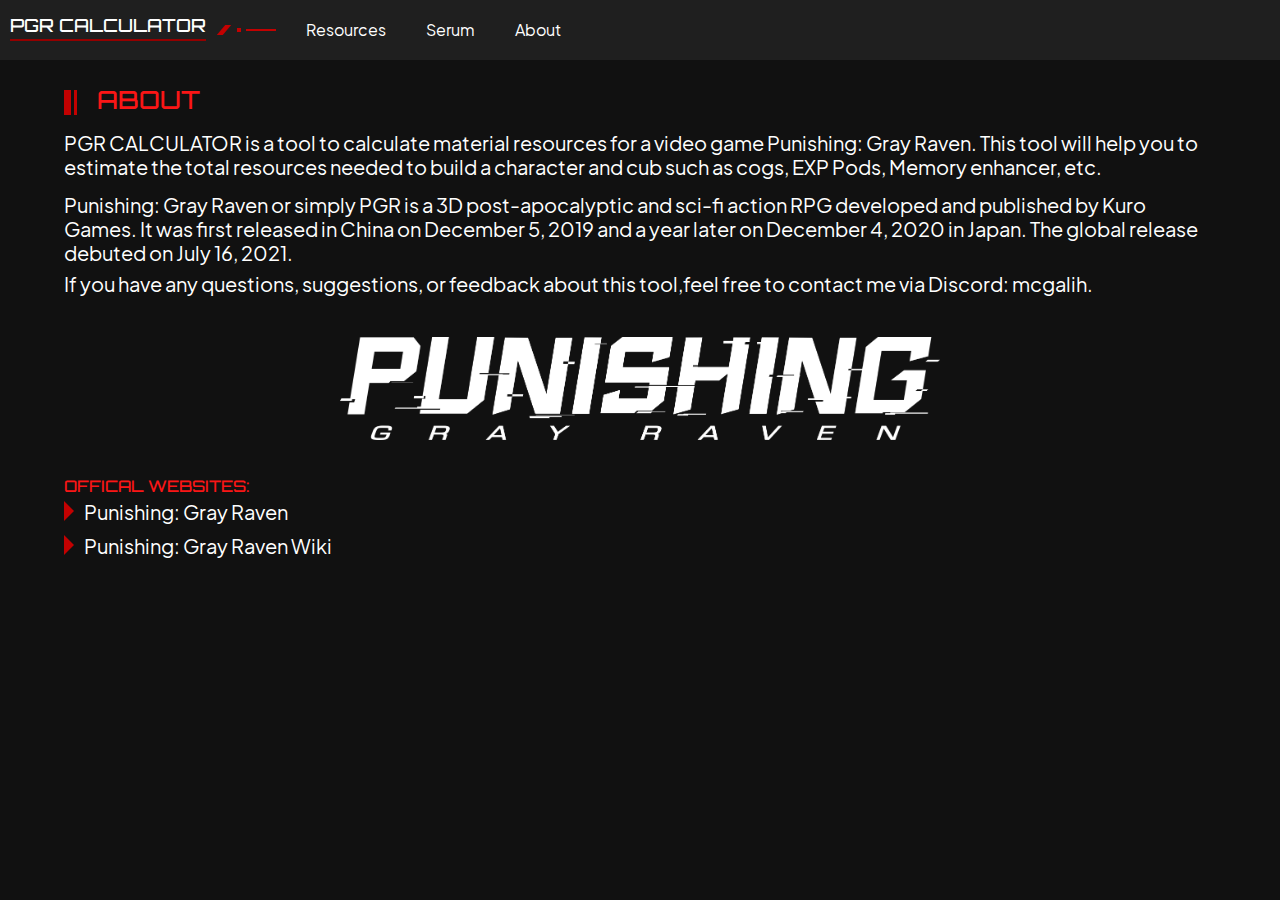
<file: index.html>
<!DOCTYPE html>
<html lang="en">

<head>
    <meta charset="UTF-8">
    <meta name="viewport" content="width=device-width, initial-scale=1.0">
    <meta name="description" content=
    "PGR CALCULATOR is a tool to calculate material resources for a video game : 
    Punishing Gray Raven by Kuro Games">
    <link rel="icon" href="//cdnstatic.kurogame.net/h5_manage_dist/pgr_website2.0/favicon.png">
    <link rel="stylesheet" href="style.css">
    <title>PGR Calculator</title>
</head>

<body>
    <header>
        <nav>
            <div class="navbar-title" id="nav-about">
                <div class="navbar-text font-type-med font-size-large">PGR CALCULATOR</div>
                <div class="skew-rect"></div>
                <div class="dot"></div>
                <div class="hr-line"></div>
            </div>
            <div id="hamb-icon">
                <div class="hamb-line"></div>
                <div class="hamb-line"></div>
                <div class="hamb-line"></div>
            </div>
        </nav>
        <ul id="hamb-menu" class="h-0 font-body font-size-med">
            <li class="hamb-list" id="nav-calculator"><a href="calculator.html">Resources</a></li>
            <li class="hamb-list" id="nav-serum"><a href="serum.html">Serum</a></li>
            <li class="hamb-list" id="nav-about"><a>About</a></li>
        </ul>
    </header>

    <div id="menu-about" class="menu-section font-body">
        <div class="head">
            <div class="shape-line"></div>
            <div class="shape-line"></div>
            <div class="head-title font-type-med" style="font-size: 25px;">ABOUT</div>
        </div>
        <p>PGR CALCULATOR is a tool to calculate material resources for a video game 
        Punishing: Gray Raven. This tool will help you to estimate the total resources needed
        to build a character and cub such as cogs, EXP Pods, Memory enhancer, etc.</p>

        <p>Punishing: Gray Raven or simply PGR is a 3D post-apocalyptic and sci-fi action RPG
        developed and published by Kuro Games. It was first released in China on December 5, 2019
        and a year later on December 4, 2020 in Japan. The global release debuted on July 16, 2021.</p>

        If you have any questions, suggestions, or feedback about this tool,feel free to
        contact me via Discord: mcgalih.
        <img id="logo-pgr" src="img/logo PGR.png" alt="Punishing Gray Raven logo">
        <div id="offical-site">
            <span class="font-type-med font-size-med">OFFICAL WEBSITES:</span>
            <div class="link-item">
                <div class="shape-triangle"></div>
                <a id="offical-link" href="https://pgr.kurogame.net/">Punishing: Gray Raven</a>
            </div>
            <div class="link-item">
                <div class="shape-triangle"></div>
                <a id="wiki-link" href="https://grayravens.com/wiki/GRAY_RAVENS">Punishing: Gray Raven Wiki</a>
            </div>
        </div>
    </div>

    <script src="js/navbar.js"></script>
</body>

</html>
</file>
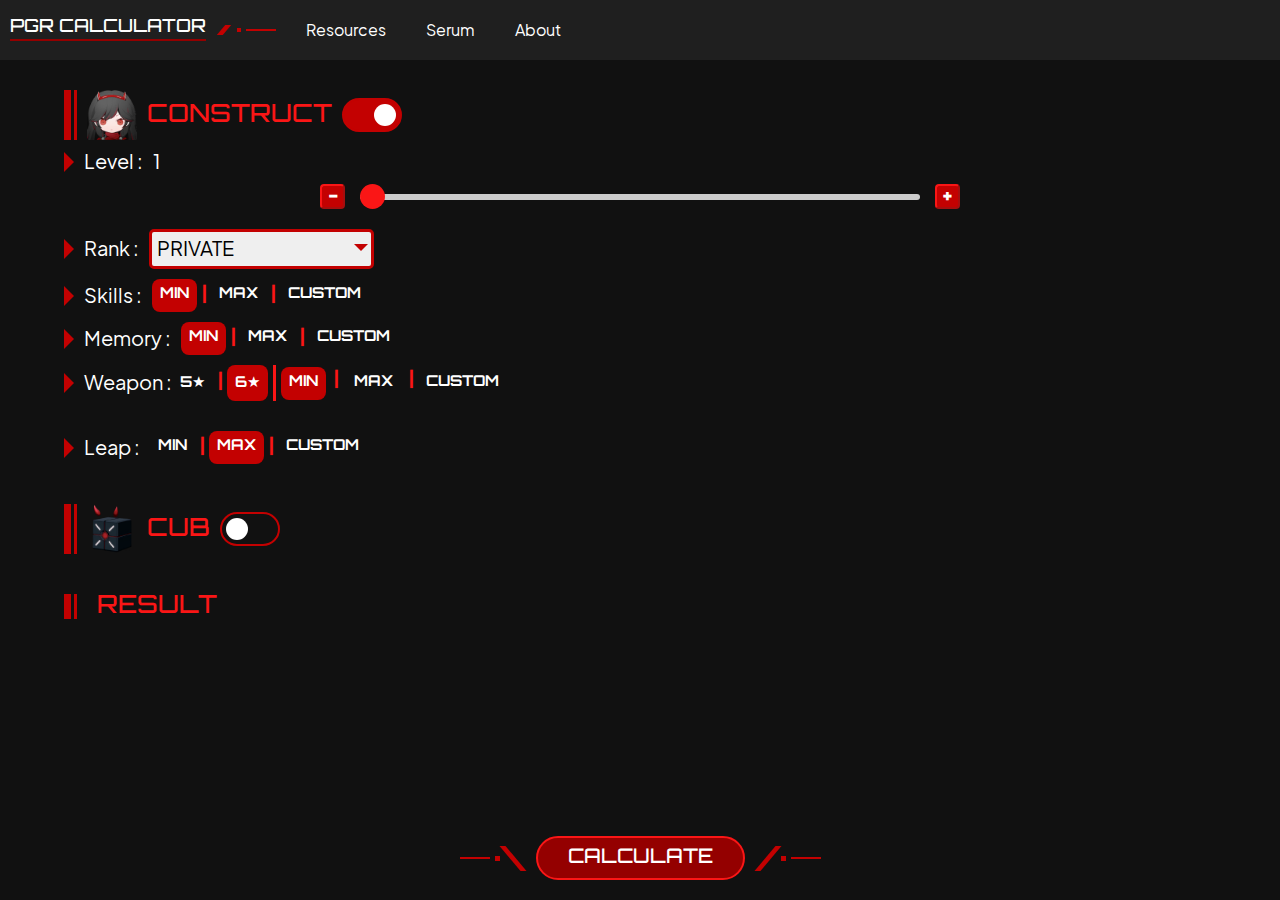
<file: calculator.html>
<!DOCTYPE html>
<html lang="en">

<head>
    <meta charset="UTF-8">
    <meta name="viewport" content="width=device-width, initial-scale=1.0">
    <meta name="description" content=
    "PGR CALCULATOR is a tool to calculate material resources for a video game : 
    Punishing Gray Raven by Kuro Games">
    <link rel="icon" href="//cdnstatic.kurogame.net/h5_manage_dist/pgr_website2.0/favicon.png">
    <link rel="stylesheet" href="style.css">
    <title>PGR Calculator</title>
</head>

<body>
    <header>
        <nav>
            <div class="navbar-title" id="nav-about">
                <div class="navbar-text font-type-med font-size-large">PGR CALCULATOR</div>
                <div class="skew-rect"></div>
                <div class="dot"></div>
                <div class="hr-line"></div>
            </div>
            <div id="hamb-icon">
                <div class="hamb-line"></div>
                <div class="hamb-line"></div>
                <div class="hamb-line"></div>
            </div>
        </nav>
        <ul id="hamb-menu" class="h-0 font-body font-size-med">
            <li class="hamb-list" id="nav-calculator"><a>Resources</a></li>
            <li class="hamb-list" id="nav-serum"><a href="serum.html">Serum</a></li>
            <li class="hamb-list" id="nav-about"><a href="index.html">About</a></li>
        </ul>
    </header>

    <div id="menu-construct" class="menu-section font-body">
        <div class="head">
            <div class="shape-line"></div>
            <div class="shape-line"></div>
            <img src="img/icon_construct.png" alt="PGR construct" class="head-img">
            <div class="head-title font-type-med">CONSTRUCT</div>
            <label class="switch-btn">
                <input type="checkbox" id="toggle-construct" checked onclick="toggle_construct()">
                <span class="switch-toggle"></span>
            </label>
        </div>
        <div id="content-construct">
            <div class="input-title">
                <div class="shape-triangle"></div>
                <span class="input-name">Level :</span>
                <span id="show_lvl_input"></span>
            </div>
            
            <div class="level-wrapper max-content">
                <button id="lvl_dec" type="button" onclick="decreaseValue()"
                class="slider-button font-type-bold">-</button>
                <input id="lvl_input" type="range" min="1" max="80" value="1" step="1"/>
                <button id="lvl_inc" type="button" onclick="increaseValue()"
                class="slider-button font-type-bold">+</button>
            </div>
            
            <div class="input-title">
                <div class="shape-triangle"></div>
                <span class="input-name">Rank :</span>
    
                <div class="select-wrapper">
                    <select id="rank_option" class="select" name="rank_option">
                        <option value="1">PRIVATE</option>
                        <option value="2">SERGEANT &#9733;</option>
                        <option value="3">SERGEANT &#9733;&#9733;</option>
                        <option value="4">ELITE &#9733;</option>
                        <option value="5">ELITE &#9733;&#9733;</option>
                        <option value="6">ELITE &#9733;&#9733;&#9733;</option>
                        <option value="7">TASK FORCE &#9733;</option>
                        <option value="8">TASK FORCE &#9733;&#9733;</option>
                        <option value="9">TASK FORCE &#9733;&#9733;&#9733;</option>
                        <option value="10">ACE &#9733;</option>
                        <option value="11">ACE &#9733;&#9733;</option>
                        <option value="12">ACE &#9733;&#9733;&#9733;</option>
                        <option value="13">ACE &#9733;&#9733;&#9733;&#9733;</option>
                        <option value="14">HERO</option>
                    </select>
                </div>
            </div>
    
            <div class="input-title">
                <div class="shape-triangle"></div>
                <span class="input-name">Skills :</span>
                <button id="min-skill" class="minmax font-type-bold minmax-toggle">MIN</button>
                <span class="btn-separator font-type-bold">|</span>
                <button id="max-skill" class="minmax font-type-bold">MAX</button>
                <span class="btn-separator font-type-bold">|</span>
                <button id="custom-skill" class="minmax font-type-bold">CUSTOM</button>
            </div>
    
            <div id="skills-wrapper" class="dont_show max-content">
                <div class="grid-item">
                    <div class="grid-title">Red Orb</div>
                    <div class="numInput-wrapper">
                        <!-- n = negative, s = skill, 1 = skill -->
                        <button class="input-num-button font-type-bold" id="ns1"
                        onclick='modIn(this)'> 
                            <div>-</div>
                        </button>
                        <input type="number" id="skill_1" class="InputNumber"
                        min="1" max="18" value="1" onchange="imposeMinMax(this)">
                        <button class="input-num-button font-type-bold" id="ps1"
                        onclick='modIn(this)'>
                            <div>+</div>
                        </button>
                    </div>
                </div>
                
                <div class="grid-item">
                    <div class="grid-title">Yellow Orb</div>
                    <div class="numInput-wrapper">
                        <button class="input-num-button font-type-bold" id="ns2"
                        onclick='modIn(this)'> 
                            <div>-</div>
                        </button>
                        <input type="number" id="skill_2" class="InputNumber"
                        min="1" max="18" value="1" onchange="imposeMinMax(this)">
                        <button class="input-num-button font-type-bold" id="ps2"
                        onclick='modIn(this)'>
                            <div>+</div>
                        </button>
                    </div>
                </div>
    
                <div class="grid-item">
                    <div class="grid-title">Blue Orb</div>
                    <div class="numInput-wrapper">
                        <button class="input-num-button font-type-bold" id="ns3"
                        onclick='modIn(this)'> 
                            <div>-</div>
                        </button>
                        <input type="number" id="skill_3" class="InputNumber"
                        min="1" max="18" value="1" onchange="imposeMinMax(this)">
                        <button class="input-num-button font-type-bold" id="ps3"
                        onclick='modIn(this)'>
                            <div>+</div>
                        </button>
                    </div>
                </div>
    
                <div class="grid-item">
                    <div class="grid-title">Basic Atk</div>
                    <div class="numInput-wrapper">
                        <button class="input-num-button font-type-bold" id="ns4"
                        onclick='modIn(this)'> 
                            <div>-</div>
                        </button>
                        <input type="number" id="skill_4" class="InputNumber"
                        min="1" max="18" value="1" onchange="imposeMinMax(this)">
                        <button class="input-num-button font-type-bold" id="ps4"
                        onclick='modIn(this)'>
                            <div>+</div>
                        </button>
                    </div>
                </div>
    
                <div class="grid-item">
                    <div class="grid-title">Core</div>
                    <div class="numInput-wrapper">
                        <button class="input-num-button font-type-bold" id="ns5"
                        onclick='modIn(this)'> 
                            <div>-</div>
                        </button>
                        <input type="number" id="skill_5" class="InputNumber"
                        min="1" max="18" value="1" onchange="imposeMinMax(this)">
                        <button class="input-num-button font-type-bold" id="ps5"
                        onclick='modIn(this)'>
                            <div>+</div>
                        </button>
                    </div>
                </div>
    
                <div class="grid-item">
                    <div class="grid-title">Signature</div>
                    <div class="numInput-wrapper">
                        <button class="input-num-button font-type-bold" id="ns6"
                        onclick='modIn(this)'> 
                            <div>-</div>
                        </button>
                        <input type="number" id="skill_6" class="InputNumber"
                        min="1" max="18" value="1" onchange="imposeMinMax(this)">
                        <button class="input-num-button font-type-bold" id="ps6"
                        onclick='modIn(this)'>
                            <div>+</div>
                        </button>
                    </div>
                </div>
    
                <div class="grid-item">
                    <div class="grid-title">QTE</div>
                    <div class="numInput-wrapper">
                        <button class="input-num-button font-type-bold" id="ns7"
                        onclick='modIn(this)'> 
                            <div>-</div>
                        </button>
                        <input type="number" id="skill_7" class="InputNumber"
                        min="1" max="18" value="1" onchange="imposeMinMax(this)">
                        <button class="input-num-button font-type-bold" id="ps7"
                        onclick='modIn(this)'>
                            <div>+</div>
                        </button>
                    </div>
                </div>
                
                <div class="grid-item">
                    <div class="grid-title">Class</div>
                    <div class="numInput-wrapper">
                        <button class="input-num-button font-type-bold" id="ns8"
                        onclick='modIn(this)'> 
                            <div>-</div>
                        </button>
                        <input type="number" id="skill_8" class="InputNumber"
                        min="1" max="18" value="1" onchange="imposeMinMax(this)">
                        <button class="input-num-button font-type-bold" id="ps8"
                        onclick='modIn(this)'>
                            <div>+</div>
                        </button>
                    </div>
                </div>
    
                <div class="grid-item">
                    <div class="grid-title">Leader</div>
                    <div class="numInput-wrapper">
                        <label for="skill_9">Upgraded</label>
                        <input type="checkbox" id="skill_9" class="skill-leader">
                    </div>
                </div>
            </div>
    
            <div class="input-title">
                <div class="shape-triangle"></div>
                <span class="input-name">Memory :</span>
                <button id="min-memory" class="minmax font-type-bold minmax-toggle">MIN</button>
                <span class="btn-separator font-type-bold">|</span>
                <button id="max-memory" class="minmax font-type-bold">MAX</button>
                <span class="btn-separator font-type-bold">|</span>
                <button id="custom-memory" class="minmax font-type-bold">CUSTOM</button>
            </div>
    
            <div id="memory-wrapper" class="dont_show max-content">
                <div class="grid-item">
                    <div style="display: none;">
                        <input type="radio" name="m1" value="0" checked>
                        <input type="radio" name="m1" value="1">
                        <input type="radio" name="m1" value="2">
                        <input type="radio" name="m1" value="3">
                        <input type="radio" name="m1" value="4">
                    </div>
                    <div class="img-memory-wrapper">
                        <img class="mem-slot-img" src="img/icon_memory_1.png">
                        <div class="mem-number">01</div>
                        <div class="mem-overclock-wrapper">
                            <img class="m1-overclock-img" src="img/overclock stamp 0.png">
                            <img class="m1-overclock-img" src="img/overclock stamp 1.png">
                            <img class="m1-overclock-img" src="img/overclock stamp 2.png">
                            <img class="m1-overclock-img" src="img/overclock stamp 3.png">
                            <img class="m1-overclock-img" src="img/overclock stamp 4.png">
                        </div>
                    </div>
                    <button id="m1-btn-overclock" class="m-btn-overclock font-type-bold"
                    onclick="mod_m_overclock(this)">
                        <div>OVERCLOCK</div>
                    </button> 
                    <div class="numInput-wrapper">
                        <button class="input-num-button font-type-bold" id="nm1"
                        onclick='mod_m_level(this)'>
                            <div>-</div>
                        </button>
                        <input type="number" id="memory_1" class="InputNumber"
                        value="1" min="1" max="25" onchange="imposeMinMax(this)">
                        <button class="input-num-button font-type-bold" id="pm1"
                        onclick='mod_m_level(this)'> 
                            <div>+</div>
                        </button>
                    </div>
                </div>
                <div class="grid-item">
                    <div style="display: none;">
                        <input type="radio" name="m2" value="0" checked>
                        <input type="radio" name="m2" value="1">
                        <input type="radio" name="m2" value="2">
                        <input type="radio" name="m2" value="3">
                        <input type="radio" name="m2" value="4">
                    </div>
                    <div class="img-memory-wrapper">
                        <img class="mem-slot-img" src="img/icon_memory_2.png">
                        <div class="mem-number">02</div>
                        <div class="mem-overclock-wrapper">
                            <img class="m2-overclock-img" src="img/overclock stamp 0.png">
                            <img class="m2-overclock-img" src="img/overclock stamp 1.png">
                            <img class="m2-overclock-img" src="img/overclock stamp 2.png">
                            <img class="m2-overclock-img" src="img/overclock stamp 3.png">
                            <img class="m2-overclock-img" src="img/overclock stamp 4.png">
                        </div>
                    </div>
                    <button id="m2-btn-overclock" class="m-btn-overclock font-type-bold"
                    onclick="mod_m_overclock(this)">
                        <div>OVERCLOCK</div>
                    </button> 
                    <div class="numInput-wrapper">
                        <button class="input-num-button font-type-bold" id="nm2"
                        onclick='mod_m_level(this)'>
                            <div>-</div>
                        </button>
                        <input type="number" id="memory_2" class="InputNumber"
                        value="1" min="1" max="25" onchange="imposeMinMax(this)">
                        <button class="input-num-button font-type-bold" id="pm2"
                        onclick='mod_m_level(this)'> 
                            <div>+</div>
                        </button>
                    </div>
                </div>
                <div class="grid-item">
                    <div style="display: none;">
                        <input type="radio" name="m3" value="0" checked>
                        <input type="radio" name="m3" value="1">
                        <input type="radio" name="m3" value="2">
                        <input type="radio" name="m3" value="3">
                        <input type="radio" name="m3" value="4">
                    </div>
                    <div class="img-memory-wrapper">
                        <img class="mem-slot-img" src="img/icon_memory_3.png">
                        <div class="mem-number">03</div>
                        <div class="mem-overclock-wrapper">
                            <img class="m3-overclock-img" src="img/overclock stamp 0.png">
                            <img class="m3-overclock-img" src="img/overclock stamp 1.png">
                            <img class="m3-overclock-img" src="img/overclock stamp 2.png">
                            <img class="m3-overclock-img" src="img/overclock stamp 3.png">
                            <img class="m3-overclock-img" src="img/overclock stamp 4.png">
                        </div>
                    </div>
                    <button id="m3-btn-overclock" class="m-btn-overclock font-type-bold"
                    onclick="mod_m_overclock(this)">
                        <div>OVERCLOCK</div>
                    </button> 
                    <div class="numInput-wrapper">
                        <button class="input-num-button font-type-bold" id="nm3"
                        onclick='mod_m_level(this)'>
                            <div>-</div>
                        </button>
                        <input type="number" id="memory_3" class="InputNumber"
                        value="1" min="1" max="25" onchange="imposeMinMax(this)">
                        <button class="input-num-button font-type-bold" id="pm3"
                        onclick='mod_m_level(this)'> 
                            <div>+</div>
                        </button>
                    </div>
                </div>
                <div class="grid-item">
                    <div style="display: none;">
                        <input type="radio" name="m4" value="0" checked>
                        <input type="radio" name="m4" value="1">
                        <input type="radio" name="m4" value="2">
                        <input type="radio" name="m4" value="3">
                        <input type="radio" name="m4" value="4">
                    </div>
                    <div class="img-memory-wrapper">
                        <img class="mem-slot-img" src="img/icon_memory_1.png">
                        <div class="mem-number">04</div>
                        <div class="mem-overclock-wrapper">
                            <img class="m4-overclock-img" src="img/overclock stamp 0.png">
                            <img class="m4-overclock-img" src="img/overclock stamp 1.png">
                            <img class="m4-overclock-img" src="img/overclock stamp 2.png">
                            <img class="m4-overclock-img" src="img/overclock stamp 3.png">
                            <img class="m4-overclock-img" src="img/overclock stamp 4.png">
                        </div>
                    </div>
                    <button id="m4-btn-overclock" class="m-btn-overclock font-type-bold"
                    onclick="mod_m_overclock(this)">
                        <div>OVERCLOCK</div>
                    </button> 
                    <div class="numInput-wrapper">
                        <button class="input-num-button font-type-bold" id="nm4"
                        onclick='mod_m_level(this)'>
                            <div>-</div>
                        </button>
                        <input type="number" id="memory_4" class="InputNumber"
                        value="1" min="1" max="25" onchange="imposeMinMax(this)">
                        <button class="input-num-button font-type-bold" id="pm4"
                        onclick='mod_m_level(this)'> 
                            <div>+</div>
                        </button>
                    </div>
                </div>
                <div class="grid-item">
                    <div style="display: none;">
                        <input type="radio" name="m5" value="0" checked>
                        <input type="radio" name="m5" value="1">
                        <input type="radio" name="m5" value="2">
                        <input type="radio" name="m5" value="3">
                        <input type="radio" name="m5" value="4">
                    </div>
                    <div class="img-memory-wrapper">
                        <img class="mem-slot-img" src="img/icon_memory_2.png">
                        <div class="mem-number">05</div>
                        <div class="mem-overclock-wrapper">
                            <img class="m5-overclock-img" src="img/overclock stamp 0.png">
                            <img class="m5-overclock-img" src="img/overclock stamp 1.png">
                            <img class="m5-overclock-img" src="img/overclock stamp 2.png">
                            <img class="m5-overclock-img" src="img/overclock stamp 3.png">
                            <img class="m5-overclock-img" src="img/overclock stamp 4.png">
                        </div>
                    </div>
                    <button id="m5-btn-overclock" class="m-btn-overclock font-type-bold"
                    onclick="mod_m_overclock(this)">
                        <div>OVERCLOCK</div>
                    </button> 
                    <div class="numInput-wrapper">
                        <button class="input-num-button font-type-bold" id="nm5"
                        onclick='mod_m_level(this)'>
                            <div>-</div>
                        </button>
                        <input type="number" id="memory_5" class="InputNumber"
                        value="1" min="1" max="25" onchange="imposeMinMax(this)">
                        <button class="input-num-button font-type-bold" id="pm5"
                        onclick='mod_m_level(this)'> 
                            <div>+</div>
                        </button>
                    </div>
                </div>
                <div class="grid-item">
                    <div style="display: none;">
                        <input type="radio" name="m6" value="0" checked>
                        <input type="radio" name="m6" value="1">
                        <input type="radio" name="m6" value="2">
                        <input type="radio" name="m6" value="3">
                        <input type="radio" name="m6" value="4">
                    </div>
                    <div class="img-memory-wrapper">
                        <img class="mem-slot-img" src="img/icon_memory_3.png">
                        <div class="mem-number">06</div>
                        <div class="mem-overclock-wrapper">
                            <img class="m6-overclock-img" src="img/overclock stamp 0.png">
                            <img class="m6-overclock-img" src="img/overclock stamp 1.png">
                            <img class="m6-overclock-img" src="img/overclock stamp 2.png">
                            <img class="m6-overclock-img" src="img/overclock stamp 3.png">
                            <img class="m6-overclock-img" src="img/overclock stamp 4.png">
                        </div>
                    </div>
                    <button id="m6-btn-overclock" class="m-btn-overclock font-type-bold"
                    onclick="mod_m_overclock(this)">
                        <div>OVERCLOCK</div>
                    </button> 
                    <div class="numInput-wrapper">
                        <button class="input-num-button font-type-bold" id="nm6"
                        onclick='mod_m_level(this)'>
                            <div>-</div>
                        </button>
                        <input type="number" id="memory_6" class="InputNumber"
                        value="1" min="1" max="25" onchange="imposeMinMax(this)">
                        <button class="input-num-button font-type-bold" id="pm6"
                        onclick='mod_m_level(this)'> 
                            <div>+</div>
                        </button>
                    </div>
                </div>
            </div>
    
            <div class="input-title">
                <div class="shape-triangle"></div>
                <span class="input-name" id="weapon-title">Weapon :</span>
                <div style="display: none;">
                    <input type="radio" name="weapon-rate" value="5">
                    <input type="radio" name="weapon-rate" value="6" checked>
                </div>
                <button id="5stars-weapon" class="minmax font-type-bold">5&#9733;</button>
                <span class="btn-separator font-type-bold">|</span>
                <button id="6stars-weapon" class="minmax font-type-bold minmax-toggle">6&#9733;</button>
                <div class="weap-btn-separator"></div>
                <div id="weapon-minmax-wrapper">
                    <div id="weapon-minmax">
                        <button id="min-weapon" class="minmax font-type-bold minmax-toggle">MIN</button>
                        <span class="btn-separator font-type-bold">|</span>
                        <button id="max-weapon" class="minmax font-type-bold">MAX</button>
                        <span id="custom-w-separator" class="btn-separator font-type-bold">|</span>
                    </div>
                    <button id="custom-weapon" class="minmax font-type-bold">CUSTOM</button>
                </div>
            </div>
    
            <div id="weapon-wrapper">
                <div class="grid-item" id="w5-container">
                    <div style="display: none;">
                        <input type="radio" name="w5" value="0">
                        <input type="radio" name="w5" value="1">
                        <input type="radio" name="w5" value="2">
                        <input type="radio" name="w5" value="3">
                        <input type="radio" name="w5" value="4" checked>
                    </div>
                    <div class="img-weapon-wrapper">
                        <img class="w-img" src="img/Icon_weapon_5star.png">
                        <div class="w-overclock-wrapper">
                            <img class="w5-overclock-img" src="img/overclock stamp 0.png">
                            <img class="w5-overclock-img" src="img/overclock stamp 1.png">
                            <img class="w5-overclock-img" src="img/overclock stamp 2.png">
                            <img class="w5-overclock-img" src="img/overclock stamp 3.png">
                            <img class="w5-overclock-img" src="img/overclock stamp 4.png">
                        </div>
                    </div>
                    <button id="w5-btn-overclock" class="w-btn-overclock font-type-bold"
                    onclick="mod_w_overclock(this)">
                        <div>OVERCLOCK</div>
                    </button> 
                    <div class="numInput-wrapper">
                        <button class="input-num-button font-type-bold" id="nw5"
                        onclick='mod_w_level(this)'>
                            <div>-</div>
                        </button>
                        <input type="number" id="weapon_5"  class="InputNumber"
                        value="45" min="1" max="45" onchange="imposeMinMax(this)">
                        <button class="input-num-button font-type-bold" id="pw5"
                        onclick='mod_w_level(this)'> 
                            <div>+</div>
                        </button>
                    </div>
                </div>
                <div class="grid-item" id="w6-container">
                    <div style="display: none;">
                        <input type="radio" name="w6" value="0" checked>
                        <input type="radio" name="w6" value="1">
                        <input type="radio" name="w6" value="2">
                        <input type="radio" name="w6" value="3">
                        <input type="radio" name="w6" value="4">
                    </div>
                    <div class="img-weapon-wrapper">
                        <img class="w-img" src="img/Icon_weapon_6star.png">
                        <div class="w-overclock-wrapper">
                            <img class="w6-overclock-img" src="img/overclock stamp 0.png">
                            <img class="w6-overclock-img" src="img/overclock stamp 1.png">
                            <img class="w6-overclock-img" src="img/overclock stamp 2.png">
                            <img class="w6-overclock-img" src="img/overclock stamp 3.png">
                            <img class="w6-overclock-img" src="img/overclock stamp 4.png">
                        </div>
                    </div>
                    <button id="w6-btn-overclock" class="w-btn-overclock font-type-bold"
                    onclick="mod_w_overclock(this)">
                        <div>OVERCLOCK</div>
                    </button> 
                    <div class="numInput-wrapper">
                        <button class="input-num-button font-type-bold" id="nw6"
                        onclick='mod_w_level(this)'>
                            <div>-</div>
                        </button>
                        <input type="number" id="weapon_6"  class="InputNumber"
                        value="1" min="1" max="25" onchange="imposeMinMax(this)">
                        <button class="input-num-button font-type-bold" id="pw6"
                        onclick='mod_w_level(this)'> 
                            <div>+</div>
                        </button>
                    </div>
                </div>
            </div>
    
            <div class="input-title">
                <div class="shape-triangle"></div>
                <span class="input-name">Leap :</span>
                <button id="min-leap" class="minmax font-type-bold">MIN</button>
                <span class="btn-separator font-type-bold">|</span>
                <button id="max-leap" class="minmax font-type-bold minmax-toggle">MAX</button>
                <span class="btn-separator font-type-bold">|</span>
                <button id="custom-leap" class="minmax font-type-bold">CUSTOM</button>
            </div>

            <div id="leap-wrapper" class="dont_show max-content">
                <div class="grid-item">
                    <div class="grid-title">Leap 1</div>
                    <div class="numInput-wrapper">
                        <button class="input-num-button font-type-bold" id="nl1"
                        onclick='mod_lp_level(this)'>
                            <div>-</div>
                        </button>
                        <input type="number" id="leap_1" class="InputNumber"
                        value="18" min="0" max="18" onchange="imposeMinMax(this)">
                        <button class="input-num-button font-type-bold" id="pl1"
                        onclick='mod_lp_level(this)'> 
                            <div>+</div>
                        </button>
                    </div>
                </div>
                <div class="grid-item">
                    <div class="grid-title">Leap 2</div>
                    <div class="numInput-wrapper">
                        <button class="input-num-button font-type-bold" id="nl2"
                        onclick='mod_lp_level(this)'>
                            <div>-</div>
                        </button>
                        <input type="number" id="leap_2" class="InputNumber"
                        value="18" min="0" max="18" onchange="imposeMinMax(this)">
                        <button class="input-num-button font-type-bold" id="pl2"
                        onclick='mod_lp_level(this)'> 
                            <div>+</div>
                        </button>
                    </div>
                </div>
                <div class="grid-item">
                    <div class="grid-title">Leap 3</div>
                    <div class="numInput-wrapper">
                        <button class="input-num-button font-type-bold" id="nl3"
                        onclick='mod_lp_level(this)'>
                            <div>-</div>
                        </button>
                        <input type="number" id="leap_3" class="InputNumber"
                        value="18" min="0" max="18" onchange="imposeMinMax(this)">
                        <button class="input-num-button font-type-bold" id="pl3"
                        onclick='mod_lp_level(this)'> 
                            <div>+</div>
                        </button>
                    </div>
                </div>
            </div>
        </div>
        <script src="js/menu_construct.js"></script>
    </div>

    <div id="menu-cub" class="menu-section font-body">
        <div class="head">
            <div class="shape-line"></div>
            <div class="shape-line"></div>
            <img src="img/icon_cub.png" alt="PGR Cub" class="head-img">
            <div class="head-title font-type-med">CUB</div>
            <label class="switch-btn">
                <input type="checkbox" id="toggle-cub" onclick="toggle_cub()">
                <span class="switch-toggle"></span>
            </label>
        </div>

        <div id="content-cub">
            <div class="input-title">
                <div class="shape-triangle"></div>
                <span class="input-name">Level :</span>
                <button id="min-lvlcub" class="minmax font-type-bold minmax-toggle">MIN</button>
                <span class="btn-separator font-type-bold">|</span>
                <button id="max-lvlcub" class="minmax font-type-bold">MAX</button>
                <span class="btn-separator font-type-bold">|</span>
                <button id="custom-lvlcub" class="minmax font-type-bold">CUSTOM</button>
            </div>

            <div id="cublvl-wrapper" class="dont_show">
                <div style="display: none;">
                    <input type="radio" name="cuboverclock" value="0" checked>
                    <input type="radio" name="cuboverclock" value="1">
                    <input type="radio" name="cuboverclock" value="2">
                    <input type="radio" name="cuboverclock" value="3">
                </div>
                <div class="img-cub-wrapper">
                    <img class="cub-img" src="img/cub_yuanye.png">
                    <div class="cub-overclock-wrapper">
                        <img class="cub-overclock-img" src="img/overclock stamp 0.png">
                        <img class="cub-overclock-img" src="img/overclock stamp 1.png">
                        <img class="cub-overclock-img" src="img/overclock stamp 2.png">
                        <img class="cub-overclock-img" src="img/overclock stamp 3.png">
                    </div>
                </div>
                <button id="cub-btn-overclock" class="cub-btn-overclock font-type-bold"
                onclick="mod_cub_overclock()">
                    <div>OVERCLOCK</div>
                </button> 
                <div class="numInput-wrapper">
                    <button class="input-num-button font-type-bold" id="ncub"
                    onclick='mod_cub_level(this)'>
                        <div>-</div>
                    </button>
                    <input type="number" id="cub_lvl"  class="InputNumber"
                    value="1" min="1" max="10" onchange="imposeMinMax(this)">
                    <button class="input-num-button font-type-bold" id="pcub"
                    onclick='mod_cub_level(this)'> 
                        <div>+</div>
                    </button>
                </div>
            </div>

            <div class="input-title">
                <div class="shape-triangle"></div>
                <span class="input-name">Skills :</span>
                <button id="min-skillcub" class="minmax font-type-bold minmax-toggle">MIN</button>
                <span class="btn-separator font-type-bold">|</span>
                <button id="max-skillcub" class="minmax font-type-bold">MAX</button>
                <span class="btn-separator font-type-bold">|</span>
                <button id="custom-skillcub" class="minmax font-type-bold">CUSTOM</button>
            </div>

            <div id="cubskill-wrapper" class="dont_show max-content">
                <div class="grid-item">
                    <div class="grid-title">Skill 1</div>
                    <div class="numInput-wrapper">
                        <button class="input-num-button font-type-bold" id="nc1"
                        onclick='mod_cub_skill(this)'> 
                            <div>-</div>
                        </button>
                        <input type="number" id="cubSkill_1" class="InputNumber"
                        min="1" max="5" value="1" onchange="imposeMinMax(this)">
                        <button class="input-num-button font-type-bold" id="pc1"
                        onclick='mod_cub_skill(this)'>
                            <div>+</div>
                        </button>
                    </div>
                </div>
                <div class="grid-item">
                    <div class="grid-title">Skill 2</div>
                    <div class="numInput-wrapper">
                        <button class="input-num-button font-type-bold" id="nc2"
                        onclick='mod_cub_skill(this)'> 
                            <div>-</div>
                        </button>
                        <input type="number" id="cubSkill_2" class="InputNumber"
                        min="1" max="5" value="1" onchange="imposeMinMax(this)">
                        <button class="input-num-button font-type-bold" id="pc2"
                        onclick='mod_cub_skill(this)'>
                            <div>+</div>
                        </button>
                    </div>
                </div>
                <div class="grid-item">
                    <div class="grid-title">Skill 3</div>
                    <div class="numInput-wrapper">
                        <button class="input-num-button font-type-bold" id="nc3"
                        onclick='mod_cub_skill(this)'> 
                            <div>-</div>
                        </button>
                        <input type="number" id="cubSkill_3" class="InputNumber"
                        min="1" max="5" value="1" onchange="imposeMinMax(this)">
                        <button class="input-num-button font-type-bold" id="pc3"
                        onclick='mod_cub_skill(this)'>
                            <div>+</div>
                        </button>
                    </div>
                </div>
                <div class="grid-item">
                    <div class="grid-title">Skill 4</div>
                    <div class="numInput-wrapper">
                        <button class="input-num-button font-type-bold" id="nc4"
                        onclick='mod_cub_skill(this)'> 
                            <div>-</div>
                        </button>
                        <input type="number" id="cubSkill_4" class="InputNumber"
                        min="1" max="5" value="1" onchange="imposeMinMax(this)">
                        <button class="input-num-button font-type-bold" id="pc4"
                        onclick='mod_cub_skill(this)'>
                            <div>+</div>
                        </button>
                    </div>
                </div>
                <div class="grid-item">
                    <div class="grid-title">Skill 5</div>
                    <div class="numInput-wrapper">
                        <button class="input-num-button font-type-bold" id="nc5"
                        onclick='mod_cub_skill(this)'> 
                            <div>-</div>
                        </button>
                        <input type="number" id="cubSkill_5" class="InputNumber"
                        min="1" max="5" value="1" onchange="imposeMinMax(this)">
                        <button class="input-num-button font-type-bold" id="pc5"
                        onclick='mod_cub_skill(this)'>
                            <div>+</div>
                        </button>
                    </div>
                </div>
            </div>
        </div>
        <script src="js/menu_cub.js"></script>
    </div>

    <div id="btn-calculate-wrapper">
        <div class="shape-hr-line1"></div>
        <div class="shape-dot1"></div>
        <div class="shape-skew-rect1"></div>
        <a id="btn-calculate" class="btn-calculate font-type-med" onclick="calculate()" href="#result">CALCULATE</a>
        <div class="shape-skew-rect2"></div>
        <div class="shape-dot2"></div>
        <div class="shape-hr-line2"></div>
    </div>
    <div id="result">
        <div class="head">
            <div class="shape-line"></div>
            <div class="shape-line"></div>
            <div class="head-title font-type-med result-title">RESULT</div>
        </div>
        <div class="result-wrapper font-body">
            <div id="cogs" class="result-dontshow">
                <img src="img/Item-Cogs.png" alt="Cogs" title="Cogs">
                <div id="item_cogs"></div>
            </div>
            <div id="exp_pod" class="result-dontshow">
                <img src="img/Item-EXPPodL.png" alt="EXP Pod L" title="EXP Pod L">
                <div id="item_exp_pod"></div>
            </div>
            <div id="skill_point" class="result-dontshow">
                <img src="img/Item-SkillPoint.png" alt="Skill Point" title="Skill Point">
                <div id="item_skill_point"></div>
            </div>
            <div id="memo_enhancer" class="result-dontshow">
                <img src="img/Item-MemoryEnhancer.png" alt="Memory Enhancer *4" title="Memory Enhancer *4">
                <div id="item_m_enhancer"></div>
            </div>
            <div id="weap_enhancer" class="result-dontshow">
                <img src="img/Item-WeaponEnhancer.png" alt="Weapon Enhancer *4" title="Weapon Enhancer *4">
                <div id="item_w_enhancer"></div>
            </div>
            <div id="common_overclock_3star" class="result-dontshow">
                <img src="img/Item-CrystalOverclock-3star.png"
                alt="Minor Overclock Alloy" title="Minor Overclock Alloy">
                <div id="item_cmn_overclock_3star"></div>
            </div>
            <div id="memo_overclock_3star" class="result-dontshow">
                <img src="img/Item-MemoryOverclock-3star.png"
                alt="Memory Overclock Circuit I" title="Memory Overclock Circuit I">
                <div id="item_m_overclock_3star"></div>
            </div>
            <div id="weap_overclock_3star" class="result-dontshow">
                <img src="img/Item-WeaponOverclock-3star.png"
                alt="Weapon Overclock Core I" title="Weapon Overclock Core I">
                <div id="item_w_overclock_3star"></div>
            </div>
            <div id="common_overclock_4star" class="result-dontshow">
                <img src="img/Item-CrystalOverclock-4star.png"
                alt="Major Overclock Alloy" title="Major Overclock Alloy">
                <div id="item_cmn_overclock_4star"></div>
            </div>
            <div id="memo_overclock_4star" class="result-dontshow">
                <img src="img/Item-MemoryOverclock-4star.png"
                alt="Memory Overclock Circuit II" title="Memory Overclock Circuit II">
                <div id="item_m_overclock_4star"></div>
            </div>
            <div id="weap_overclock_4star" class="result-dontshow">
                <img src="img/Item-WeaponOverclock-4star.png"
                alt="Weapon Overclock Core II" title="Weapon Overclock Core II">
                <div id="item_w_overclock_4star"></div>
            </div>
            <div id="leapWafer" class="result-dontshow">
                <img src="img/Item-LeapWaferChip.png"
                alt="Leap Wafer Chip" title="Leap Wafer Chip">
                <div id="item_leap_wafer"></div>
            </div>
            <div id="auraBasicUnit" class="result-dontshow">
                <img src="img/Item-AuraBasicUnit.png"
                alt="Aura Basic Unit" title="Aura Basic Unit">
                <div id="item_auraBasicUnit"></div>
            </div>
            <div id="cubExp" class="result-dontshow">
                <img src="img/Item-IntegratedCUBEXPL.png"
                alt="Integrated CUB EXP L" title="Integrated CUB EXP L">
                <div id="item_cubExp"></div>
            </div>
            <div id="cubSP" class="result-dontshow">
                <img src="img/Item-SupportSkillComponent.png"
                alt="Support Skill Component" title="Support Skill Component">
                <div id="item_cubSP"></div>
            </div>
            <div id="cubOverclock_3star" class="result-dontshow">
                <img src="img/Item-SupportOverclockBundleS.png"
                alt="Support Overclock Bundle (S)" title="Support Overclock Bundle (S)">
                <div id="item_cubOverclock3star"></div>
            </div>
            <div id="cubOverclock_4star" class="result-dontshow">
                <img src="img/Item-SupportOverclockBundleL.png"
                alt="Support Overclock Bundle (L)" title="Support Overclock Bundle (L)">
                <div id="item_cubOverclock4star"></div>
            </div>
        </div>
    </div>
    <script src="js/navbar.js"></script>
    <script src="js/result.js"></script>
</body>

</html>
</file>
<file: style.css>
@font-face {
    font-family: orbitron-reg;
    src: url("font/Orbitron-Regular.ttf");
}

@font-face {
    font-family: orbitron-med;
    src: url("font/Orbitron-Medium.ttf");
}

@font-face {
    font-family: orbitron-bold;
    src: url("font/Orbitron-Bold.ttf");
}

@font-face {
    font-family: plusjakartasans;
    src: url("font/PlusJakartaSans-Regular.ttf");
}

*, *::before, *::after {
    box-sizing: border-box;
    margin: 0;
    padding: 0;
    scroll-behavior: smooth;
}

:root {
    --color-bg: #111111;
    --color-gray: #1f1f1f;
    --color-gray-light: #252525;
    --color-red-dark: #940000;
    --color-red: #c30101;
    --color-red-light: #fa1616;
}

.dont_show { display: none; }
.show { display: block; }
.show_grid { display: grid; }
.h-0 { height: 0; }
.font-type-reg { font-family: orbitron-reg; }
.font-type-med { font-family: orbitron-med; }
.font-type-bold { font-family: orbitron-bold; }
.font-body { font-family: plusjakartasans; }
.font-size-med { font-size: medium; }
.font-size-large { font-size: large; }
.font-size-larger { font-size: larger; }

body {
    background-color: var(--color-bg);
    color: white;
    overflow-x: hidden;
}

/* ===================== NAVBAR ==================== */

header {
    display: flex;
    flex-direction: column;
    background-color: var(--color-gray);
    width: 100%;
}

header nav {
    display: flex;
    flex-direction: row;
    justify-content: space-between;
}

header ul {
    list-style-type: none;
}

#hamb-icon {
    height: auto;
    width: 30px;
    display: flex;
    flex-direction: column;
    justify-content: center;
    margin-right: 5%;
    cursor: pointer;
}

.hamb-line {
    width: 100%;
    height: 3px;
    background-color: white;
    transition: all .3s ease-in-out;
    position: relative;
    -webkit-transform-origin: left center;
    -moz-transform-origin: left center;
    -o-transform-origin: left center;
    transform-origin: left center;
}

.hamb-line:nth-child(2) {
    margin: 5px 0;
}

.hamb-line:nth-child(1),
.hamb-line:nth-child(3) {
    top: 0;
}

#hamb-icon.open .hamb-line:nth-child(1) {
    -webkit-transform: rotate(45deg);
    -moz-transform: rotate(45deg);
    -o-transform: rotate(45deg);
    transform: rotate(45deg);
    top: -3px;
}

#hamb-icon.open .hamb-line:nth-child(2) {
    width: 0%;
    opacity: 0;
}

#hamb-icon.open .hamb-line:nth-child(3) {
    -webkit-transform: rotate(-45deg);
    -moz-transform: rotate(-45deg);
    -o-transform: rotate(-45deg);
    transform: rotate(-45deg);
    top: 2px;
}

#hamb-menu {
    background-color: var(--color-gray-light);
    overflow: hidden;
    transition: height 0.3s;
    cursor: pointer;
}

#hamb-menu.open {
    height: 180px;
}

.hamb-list a {
    display: block;
    width: 100%;
    text-decoration: none;
    padding: 20px;
    color: white;
}

.hamb-list a:hover {
    color: var(--color-red-light);
}

.navbar-title {
    padding: 10px 10px;
    display: flex;
    align-items: center;
    cursor: default;
}

.navbar-text {
    padding-bottom: 2px;
    border-bottom: 2px solid var(--color-red-dark);
}

.skew-rect {
    width: 6px;
    height: 10px;
    margin-left: 15px;
    transform: skew(-40deg);
    background-color: var(--color-red);
    border: 0;
}

.dot {
    width: 4px;
    height: 4px;
    background-color: var(--color-red);
    margin-left: 10px;
}

.hr-line {
    width: 30px;
    height: 2px;
    margin-left: 5px;
    background-color: var(--color-red);
}

/* =================================================== */

.menu-section {
    display: flex;
    flex-direction: column;
    padding-top: 20px;
    margin: 0 5%;
}

#menu-cub{
    padding: 20px 0;
}

.head {
    display: flex;
    flex-direction: row;
    align-items: center;
    padding: 10px 0;
    width: fit-content;
}

.head-img {
    width: 50px;
}

.shape-line {
    width: 7px;
    align-self: stretch;
    margin-right: 3px;
    background-color: var(--color-red);
}

.shape-line:nth-child(2) {
    width: 3px;
    margin-left: 0;
    margin-right: 10px;
}

.head-title {
    margin-left: 10px;
    color: var(--color-red-light);
}

.switch-btn {
    position: relative;
    display: inline-block;
    width: 60px;
    height: 34px;
    margin-left: 10px;
}

.switch-btn input {
    opacity: 0;
    width: 0;
    height: 0;
}

.switch-toggle {
    position: absolute;
    cursor: pointer;
    top: 0;
    left: 0;
    right: 0;
    bottom: 0;
    background-color: transparent;
    -webkit-transition: .3s;
    transition: .3s;
    border: 2px solid var(--color-red);
    border-radius: 34px;
}
/* thumb */
.switch-toggle:before {
    position: absolute;
    content: "";
    height: 22px;
    width: 22px;
    left: 4px;
    bottom: 4px;
    background-color: white;
    -webkit-transition: .3s;
    transition: .3s;
    border-radius: 50%;
}

input:checked+.switch-toggle {
    background-color: var(--color-red);
}

input:checked+.switch-toggle:before {
    -webkit-transform: translateX(26px);
    -ms-transform: translateX(26px);
    transform: translateX(26px);
}

.input-title {
    display: flex;
    flex-direction: row;
    width: fit-content;
    align-items: center;
    margin-bottom: 10px;
}

.input-name {
    margin-right: 10px;
}

/* ========== construct level input =============== */

input[type="range"] {
    /* removing default appearance */
    -webkit-appearance: none;
    appearance: none;
    /* creating a custom design */
    width: 80%;
    margin: 0 15px;
    cursor: pointer;
    outline: none;
    border-radius: 15px;
    height: 6px;
    background: #ccc;
}

/* Thumb: webkit */
input[type="range"]::-webkit-slider-thumb {
    /* removing default appearance */
    -webkit-appearance: none;
    appearance: none;
    /* creating a custom design */
    height: 25px;
    width: 25px;
    background-color: var(--color-red-light);
    border-radius: 50%;
    border: none;
    transition: .2s ease-in-out;
}

/* Thumb: firefox */
input[type="range"]::-moz-range-thumb {
    /* creating a custom design */
    height: 25px;
    width: 25px;
    background-color: var(--color-red-light);
    border-radius: 50%;
    border: none;
    transition: .2s ease-in-out;
}

/* Hover Thumb: Webkit */
input[type="range"]::-webkit-slider-thumb:hover {
    box-shadow: 0 0 0 13px rgba(255, 255, 255, .2);
}

/* Hover and active Thumb: Firfox */
input[type="range"]::-moz-range-thumb:hover {
    box-shadow: 0 0 0 13px rgba(255, 255, 255, .2);
}
/* buat test coba pakai focus dan active */

.shape-triangle {
    width: 0; 
    height: 0; 
    border-top: 10px solid transparent;
    border-bottom: 10px solid transparent;
    border-left: 10px solid var(--color-red);
    margin-right: 10px;
}

.level-wrapper {
    display: flex;
    flex-direction: row;
    justify-content: center;
    align-items: center;
    margin-bottom: 20px;
}

.slider-button {
    background-color: var(--color-red);
    color: white;
    width: 25px;
    height: 25px;
    border-radius: 4px;
    font-size: 20px;
    display: flex;
    flex-direction: column;
    justify-content: center;
    align-items: center;
    border-color: var(--color-red-light);
    cursor: pointer;
}

/* ================ Rank input ================*/

/* reset select style */
select {
    appearance: none;
    border: none;
    padding: 0 1em 0 0;
    margin: 0;
    width: 100%;
    font-family: inherit;
    font-size: inherit;
    cursor: inherit;
    line-height: inherit;
}

.select-wrapper {
    position: relative;
}

.select-wrapper::after {
    content: '';
    position: absolute;
    right: 6px;
    top: 15px;
    pointer-events: none;
    width: 0; 
    height: 0; 
    border-right: 7px solid transparent;
    border-left: 7px solid transparent;
    border-top: 7px solid var(--color-red);
    padding: 0;
    font-weight: bolder;
    color: black;
    
}

.select {
    border: 3px solid var(--color-red);
    border-radius: 5px;
    cursor: pointer;
    width: 15ch;
    padding: 5px;
}

.select:hover {
    border: 3px solid var(--color-red-light);
}

/* ===================== skills ======================= */

.minmax {
    cursor: pointer;
    background-color: transparent;
    color: white;
    border-top: 0;
    border-right: 0;
    border-left: 0;
    border-bottom: 2px solid transparent;
    padding: 8px;
}

.minmax:hover {
    border-bottom: 2px solid var(--color-red-light);
}

.minmax-toggle{
    background-color: var(--color-red);
    border-radius: 8px;
}

.btn-separator {
    cursor: default;
    margin: 0 5px;
    color: var(--color-red-light);
}

#skills-wrapper {
    margin-bottom: 20px;
}

.grid-wrapper {
    display: grid;
    grid-template-columns: repeat(3, 1fr);
    grid-auto-rows: 70px;
}

.grid-item {
    display: flex;
    flex-direction: column;
    align-items: center;
}

.grid-title {
    width: fit-content;
    border-bottom: 1px solid var(--color-red-light);
}

.numInput-wrapper {
    display: flex;
    flex-direction: row;
    align-items: center;
    justify-content: center;
    margin-top: 5px;
}

/* Chrome, Safari, Edge, Opera */
input::-webkit-outer-spin-button,
input::-webkit-inner-spin-button {
    -webkit-appearance: none;
    font-family: plusjakartasans;
}

/* Firefox */
input[type=number] {
    font-family: plusjakartasans;
    appearance: textfield;
    border: 3px solid var(--color-red);
    text-align: center;

}

.input-num-button {
    background-color: var(--color-red);
    border-color: var(--color-red-light);
    cursor: pointer;
}
.input-num-button div{
    color: white;
    font-size: 20px;
    width: 24px;
    height: 24px;
    display: flex;
    flex-direction: column;
    justify-content: center;
    align-items: center;
}

input[type=number] {
    width: 3ch;
    height: 29px;
    font-size: inherit;
}

.skills-input label {
    cursor: pointer;
}
.skills-input label:hover {
    color: var(--color-red-light);
}

.skill-leader {
    margin-left: 5px;
    width: 15px;
    height: 15px;
    cursor: pointer;
}

/* =============== MEMORY & WEAPON =================== */

#memory-wrapper{
    grid-auto-rows: 200px;
}

.mem-number{
    position: absolute;
    background-color: rgba(0, 0, 0, 0.7);
    font-size: 13px;
    top: 13px;
    left: 24px;
    width: 21px;
    height: 21px;
    text-align: center;
    display: flex;
    flex-direction: column;
    justify-content: center;
}

.img-memory-wrapper, .img-weapon-wrapper, .img-cub-wrapper{
    position: relative;
    width: fit-content;
}

.mem-slot-img, .w-img, .cub-img{
    position: relative;
    width: 100px;
}

.mem-overclock-wrapper, .w-overclock-wrapper, .cub-overclock-wrapper{
    position: absolute;
    top: 0;
    left: 0;
}

.mem-overclock-wrapper img, .w-overclock-wrapper img, .cub-overclock-wrapper img{
    height: 18px;
}

.m-btn-overclock, .w-btn-overclock, .cub-btn-overclock{
    background-color: var(--color-red);
    border-color: var(--color-red-light);
    cursor: pointer;
}

.m-btn-overclock div, .w-btn-overclock div, .cub-btn-overclock div{
    color: white;
    font-size: 12px;
    padding: 4px 2px;
    display: flex;
    flex-direction: column;
    justify-content: center;
    align-items: center;
}

.weap-btn-separator{
    align-self: stretch;
    background-color: var(--color-red-light);
    width: 3px;
    margin-left: 5px;
    margin-right: 5px;
}

#weapon-title {
    margin-right: 0;
}

#weapon-minmax-wrapper {
    display: flex;
    flex-direction: column;
    align-items: center;
}

#custom-w-separator{
    display: none;
}

#weapon-wrapper {
    margin-bottom: 30px;
}

/* ================ CUB ===================== */
.cublvl-wrapper {
    display: flex;
    flex-direction: column;
    align-items: center;
    margin-bottom: 20px;
}

/* serum */
#serum-wrapper {
    display: flex;
    flex-direction: row;
    justify-content: center;
    align-items: center;
    margin-bottom: 20px;
    max-width: 700px;
}

/* =============== RESULT =================== */

#result {
    margin: 0 5%;
    padding-bottom: 150px;
}

.result-title{
    font-size: 25px;
}

.result-wrapper{
    display: flex;
    flex-wrap: wrap;
    gap: 5px;
}

.result-dontshow{
    display: none;
}

.result-show{
    display: flex;
    flex-direction: column;
    width: 75px;
    justify-content: space-evenly;
    align-items: center;
    border-radius: 10px;
    border: 3px solid var(--color-red);
}

.result-show img{
    width: 55px;
}

.result-show div{
    padding: 5px 0;
    font-size: 12px;
    text-align: center;
    width: 100%;
    border-top: 3px solid var(--color-red);
}

#btn-calculate-wrapper{
    background-color: rgba(17, 17, 17, 0.7);
    position: fixed;
    bottom: 0;
    width: 100%;
    display: flex;
    flex-direction: row;
    align-items: center;
    justify-content: center;
    padding-bottom: 20px;
    padding-top: 7px;
}

.shape-skew-rect1 {
    width: 6px;
    height: 25px;
    margin-right: 20px;
    transform: skew(40deg);
    background-color: var(--color-red);
    border: 0;
}

.shape-dot1 {
    width: 5px;
    height: 5px;
    background-color: var(--color-red);
    margin-right: 10px;
}

.shape-hr-line1 {
    width: 30px;
    height: 2px;
    margin-right: 5px;
    background-color: var(--color-red);
}

.shape-skew-rect2 {
    width: 6px;
    height: 25px;
    margin-left: 20px;
    background-color: var(--color-red);
    transform: skew(-40deg);
    border: 0;
}

.shape-dot2 {
    width: 5px;
    height: 5px;
    background-color: var(--color-red);
    margin-left: 10px;
}

.shape-hr-line2 {
    width: 30px;
    height: 2px;
    margin-left: 5px;
    background-color: var(--color-red);
}

#full-serum {
    display: flex;
    flex-direction: column;
    align-items: center;
}

#full-serum img{
    width: 100px;
    height: 100px;
    margin-bottom: 15px;
}

.btn-calculate {
    text-decoration: none;
    cursor: pointer;
    color: white;
    background-color: var(--color-red-dark);
    width: fit-content;
    padding: 10px 30px;
    border-radius: 50px;
    border: 2px solid var(--color-red-light);
}

.btn-calculate:hover {
    background-color: var(--color-red);
}

#logo-pgr {
    width: 80%;
    max-width: 600px;
    min-width: 250px;
    margin: 40px auto;
}

#menu-about p{
    margin: 7px 0;
}

#offical-site {
    display: flex;
    flex-direction: column;
    margin-bottom: 60px;
}

.link-item {
    display: flex;
    flex-direction: row;
    margin: 5px 0;
}

#offical-site span{
    color: var(--color-red-light);
}

#offical-site a{
    width: fit-content;
    text-decoration: none;
    cursor: pointer;
    color: white;
}

#offical-site a:hover{
    color: var(--color-red-light);
}

@media (min-width: 500px){
    .head-title {
        font-size: 25px;
    }

    .menu-section {
        font-size: 20px;
    }

    #custom-w-separator{
        display:inline;
    }

    button {
        font-size: 15px;
    }

    .btn-calculate {
        font-size: 20px;
    }

    #weapon-minmax-wrapper{
        display: flex;
        flex-direction: row;
        align-items: center;
    }

    .serum-result{
        font-size: 20px;
    }

    #full-serum img{
        width: 150px;
        height: 150px;
    }
}

@media (min-width: 600px) {
    header {
        flex-direction: row;
    }

    #hamb-icon {
        display: none;
    }

    #hamb-menu {
        background-color: inherit;
        display: flex;
        flex-direction: row;
        height: fit-content;
    }

    #hamb-menu.open {
        height: fit-content;
    }

    .max-content {
        max-width: 700px;
        margin-left: auto;
        margin-right: auto;
        margin-bottom: 20px;
    }

    .result-wrapper {
        gap: 15px;
    }

    .result-show {
        width: 110px;
    }

    .result-show img {
        width: 70px;
    }

    .result-show div {
        font-size: 16px;
    }
}
</file>
